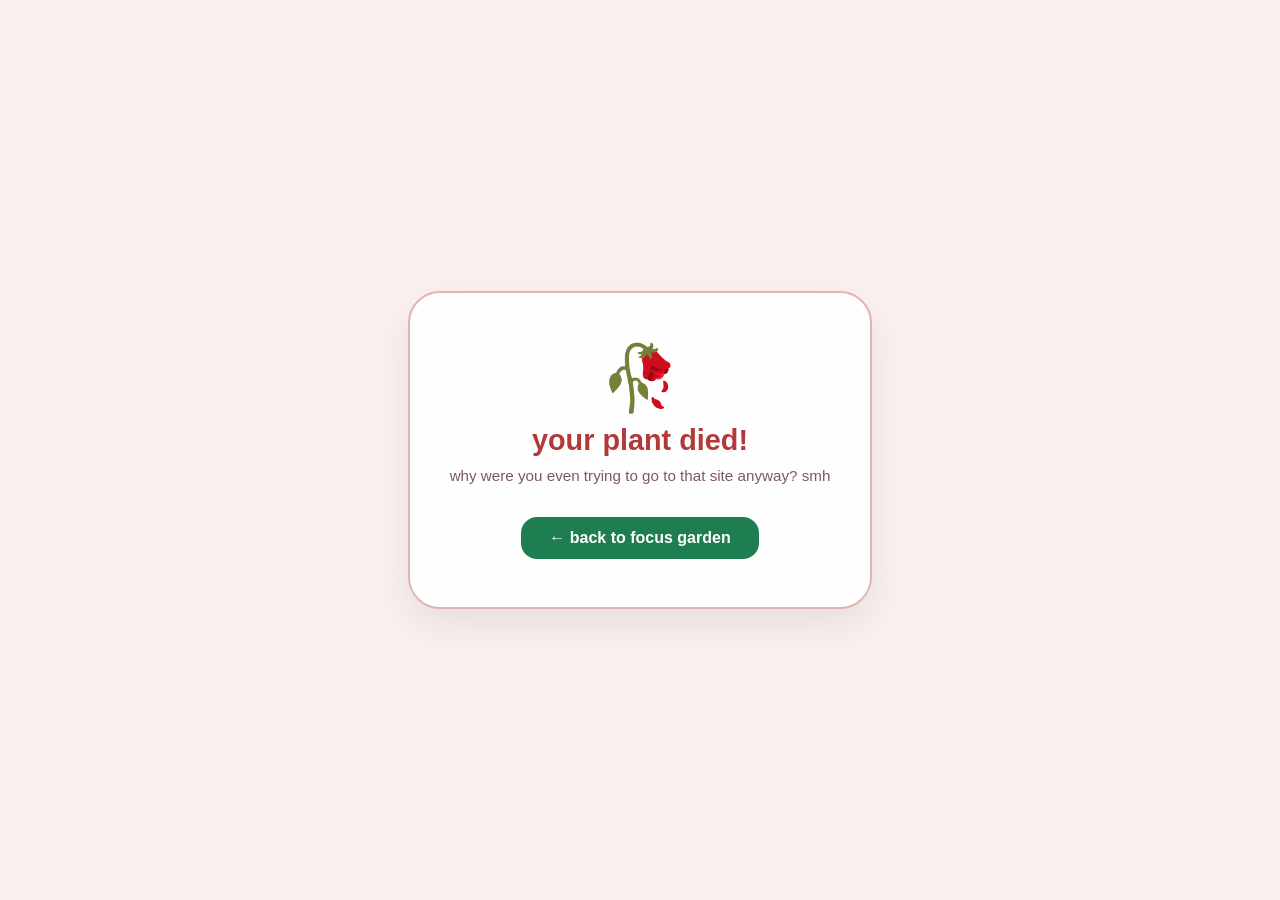
<file: blocked.html>
<!DOCTYPE html>
<html lang="en">
<head>
  <meta charset="UTF-8">
  <title>better forest™ - plant died</title>
  <style>
    body {
      margin: 0;
      padding: 0;
      height: 100vh;
      display: flex;
      justify-content: center;
      align-items: center;
      background: #fbf0f0;
      font-family: -apple-system, BlinkMacSystemFont, "Segoe UI", Roboto, sans-serif;
      color: #4a2c2c;
    }
    .shield-card {
      background: rgba(255, 255, 255, 0.96);
      border-radius: 32px;
      padding: 3rem 2.5rem;
      text-align: center;
      max-width: 460px;
      box-shadow: 0 16px 40px rgba(0, 0, 0, 0.08);
      border: 2px solid #e0b4b4;
    }
    .shield-icon {
      font-size: 4rem;
      margin-bottom: 0.5rem;
    }
    h1 {
      font-size: 1.8rem;
      margin: 0 0 0.5rem;
      font-weight: 800;
      color: #b33939;
    }
    p {
      font-size: 0.95rem;
      color: #7d5a5a;
      line-height: 1.5;
      margin: 0 0 1.8rem;
    }
    .btn-return {
      background: #1f7e51;
      color: white;
      border: none;
      padding: 12px 28px;
      border-radius: 16px;
      font-weight: 700;
      font-size: 1rem;
      cursor: pointer;
      text-decoration: none;
      display: inline-block;
      transition: transform 0.2s, background 0.2s;
    }
    .btn-return:hover {
      background: #186340;
      transform: translateY(-2px);
    }
  </style>
</head>
<body>
  <div class="shield-card">
    <div class="shield-icon">🥀</div>
    <h1>your plant died!</h1>
    <p id="deathMessage">why were you even trying to go to that site anyway? smh</p>
    <a href="https://etheriiaa.github.io/focus-garden/" class="btn-return">← back to focus garden</a>
  </div>

  <script>
    const params = new URLSearchParams(window.location.search);
    const site = params.get('site');
    if (site) {
      document.getElementById('deathMessage').innerText = `you visited "${site}" while locking in, and your plant died`;
    }
  </script>
</body>
</html>
</file>
